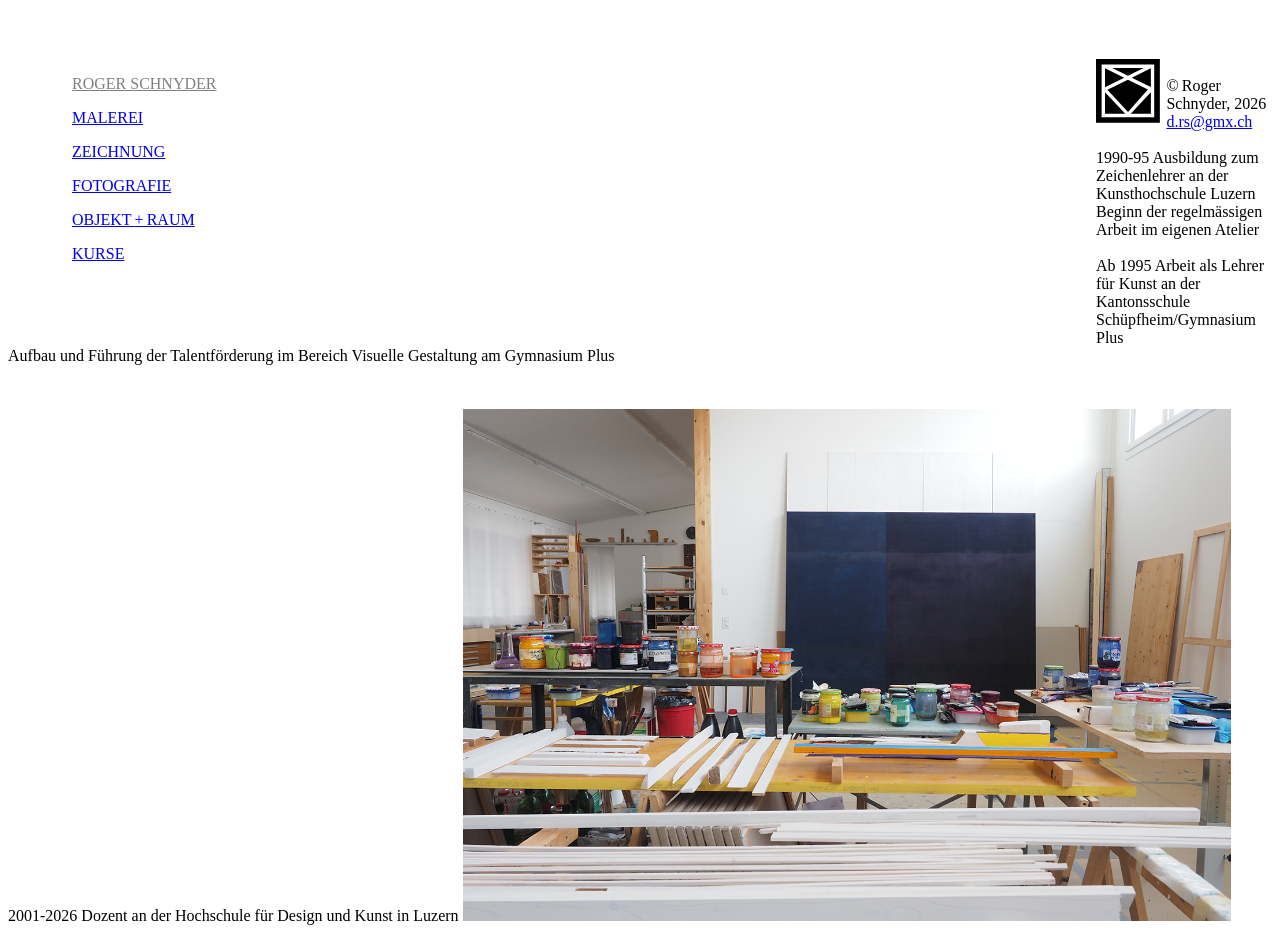
<file: index.html>
<!DOCTYPE html>
<html lang="de">

<head>
    <meta charset="UTF-8">
    <meta name="viewport" content="width=device-width, initial-scale=1.0">
    <link href="https://roger-schnyder.com/css/reset.css" rel="stylesheet" />
    <link href="https://roger-schnyder.com/css/style.css" rel="stylesheet" />
    <script src="https://roger-schnyder.com/js/script.js"></script>
    <link href="https://roger-schnyder.com/favicon.ico"rel="icon">
    <title>Roger Schnyder</title>
    <meta name="description" content="Im Zentrum steht die Faszination für Farbe. Darum seit langem vor allem Malerei, das Ausloten farblicher Erscheinungsmöglichkeiten. Das Erzählerische tritt in den Hintergrund, erscheint latent, getragen von Atmosphäre, Stimmung und farblicher Räumlichkeit.">
</head>

<body style="max-height:fit-content; overflow:scroll; padding-top: 4vmax; padding-left: 2max;">
    <nav class="bignav" display="inline-block" style="min-width:80vw; padding-left:5vw; padding-bottom:5vmax;float:left">
        <p ><a href="https://roger-schnyder.com/index.html" style="color:gray" target="_self ">ROGER SCHNYDER</a></p>
        <p class="sub"><a href="https://roger-schnyder.com/html/malerei.html" target="_self ">MALEREI</a></p>
        <p class="sub"><a href="https://roger-schnyder.com/html/zeichnung.html"target="_self ">ZEICHNUNG</a></p>
        <p class="sub"><a href="https://roger-schnyder.com/html/fotografie.html"target="_self ">FOTOGRAFIE</a></p>
        <p class="sub"><a href="https://roger-schnyder.com/html/objektraum.html"target="_self ">OBJEKT&thinsp;<nobr>+&thinsp;RAUM</nobr></a></p>
        <p class="sub"><a href="https://roger-schnyder.com/html/kurse.html"target="_self ">KURSE</a></p>
    </nav>
<div class="topnav" style="float:left;">
  <!-- Navigation links (hidden by default) -->
  <div id="myLinks" style="display:none;width:40vw;padding-left:5vw;padding-top:clamp(75px,5vmax,5vmax);">
    <p style="inherit"><a href="https://roger-schnyder.com/index.html"style="inherit; color:gray" target="_self ">ROGER SCHNYDER</a></p>
    <p style="inherit"><a href="https://roger-schnyder.com/html/malerei.html"style="inherit" target="_self ">MALEREI</a><br></p>
    <p style="inherit"><a href="https://roger-schnyder.com/html/zeichnung.html"style="inherit" target="_self ">ZEICHNUNG</a><br></p>
    <p style="inherit"><a href="https://roger-schnyder.com/html/fotografie.html"style="inherit" target="_self ">FOTOGRAFIE</a><br></p>
    <p style="inherit"><a href="https://roger-schnyder.com/html/objektraum.html"style="inherit" target="_self ">OBJEKT&thinsp;<nobr>+&thinsp;RAUM</nobr></a><br></p>
    <p style="inherit"><a href="https://roger-schnyder.com/html/kurse.html"style="inherit" target="_self ">KURSE</a>
  </div>
    <!-- "Hamburger menu" / "Bar icon" to toggle the navigation links -->
  <a class="icon" onclick="myFunction()">
    <svg id="logo" xmlns="http://www.w3.org/2000/svg" version="1.1" viewBox="0 0 25 25" preserveAspectRatio="xMinYMin" width="100" height="100" style="width:5.5vw;height:5.5vw;min-width:50px;min-height:50px;">
      <polygon fill="currentColor" points="16.915 3.197 5.771 3.197 11.353 5.988 16.915 3.197"/>
      <polygon fill="currentColor" points="3.197 19.48 10.404 19.48 3.197 11.83 3.197 19.48"/>
      <polygon fill="currentColor" points="11.354 7.33 4.044 10.899 11.364 18.808 18.436 10.872 11.354 7.33"/>
      <polygon fill="currentColor" points="3.197 3.252 3.197 9.996 10.014 6.66 3.197 3.252"/>
      <polygon fill="currentColor" points="19.48 19.48 19.48 11.844 12.328 19.48 19.48 19.48"/>
      <path fill="currentColor" d="M0,0v22.677h22.677V0H0ZM20.68,10.562v10.118H1.997V1.997h18.683v8.535l0,1.97-0,1.981h0Z"/>
      <polygon fill="currentColor" points="19.48 9.95 19.48 3.252 12.693 6.658 19.48 9.95"/>
    </svg>
  </a>
</div>
    <nav class="sidenav">
        <div class="column">
        <br>©&thinsp;Roger Schnyder, 2026
        <a href="mailto:d.rs@gmx.ch">d.rs@gmx.ch</a>
        </div>
    </nav>
    <main id="yes">
        <Im Zentrum steht die Faszination für Farbe. Darum seit langem vor allem Malerei, das Ausloten farblicher Erscheinungsmöglichkeiten. Das Erzählerische tritt in den Hintergrund, erscheint latent, getragen von Atmosphäre, Stimmung und farblicher Räumlichkeit.
        <br><br>
        1990-95 Ausbildung zum Zeichenlehrer an der Kunsthochschule Luzern<br>
        Beginn der regelmässigen Arbeit im eigenen Atelier
        <br><br>
        Ab 1995 Arbeit als Lehrer für Kunst an der Kantonsschule Schüpfheim/Gymnasium Plus<br>
        Aufbau und Führung der Talentförderung im Bereich Visuelle Gestaltung am Gymnasium Plus
        <br><br>
        2001-2026 Dozent an der Hochschule für Design und Kunst in Luzern
        <img src="./images/2026_ATELIER.png" draggable="false" alt="Atelier von Roger Schnyder in Doppleschwand. Weisse Hölzer, tiefdunkelblaue Malerei an weisser Zwischenwand stehend." style="width:60vw; min-width:350px; padding-top:2vmax;"></img>
    </main>
</body>

</html>
</file>
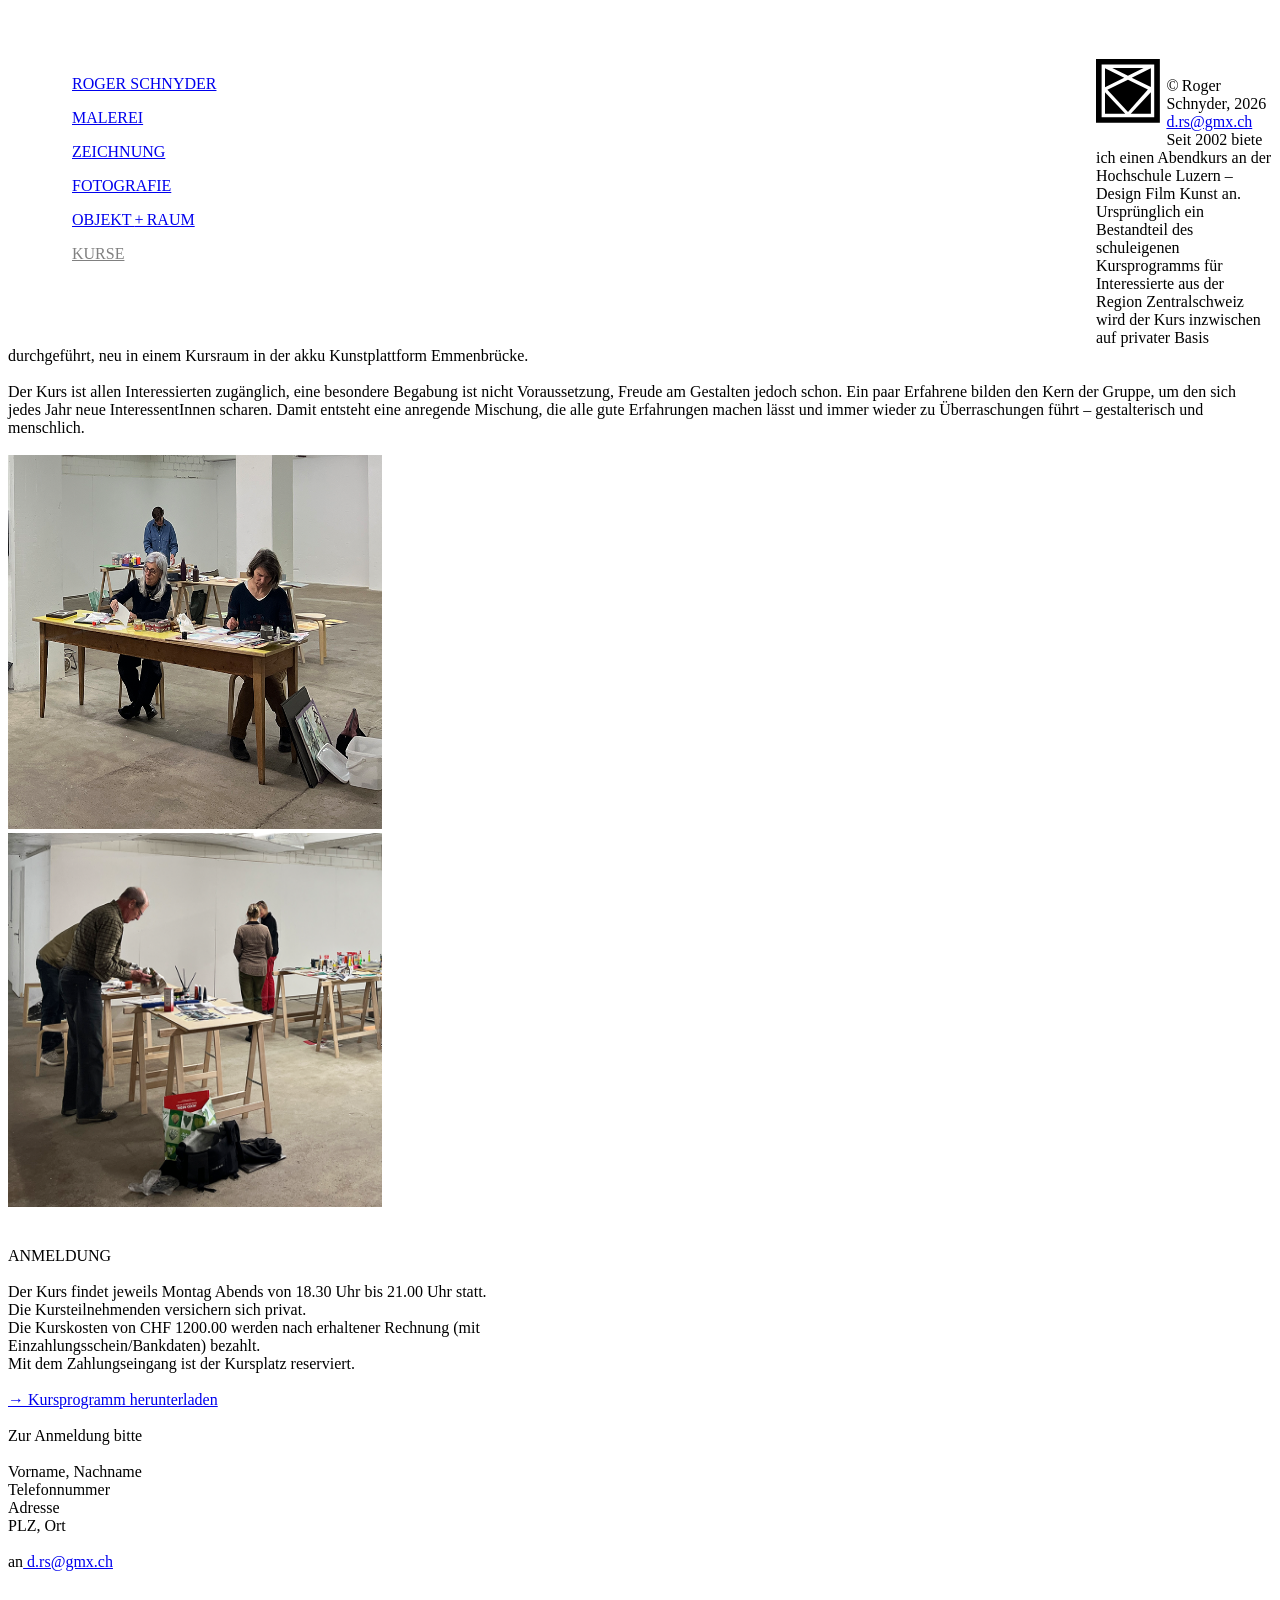
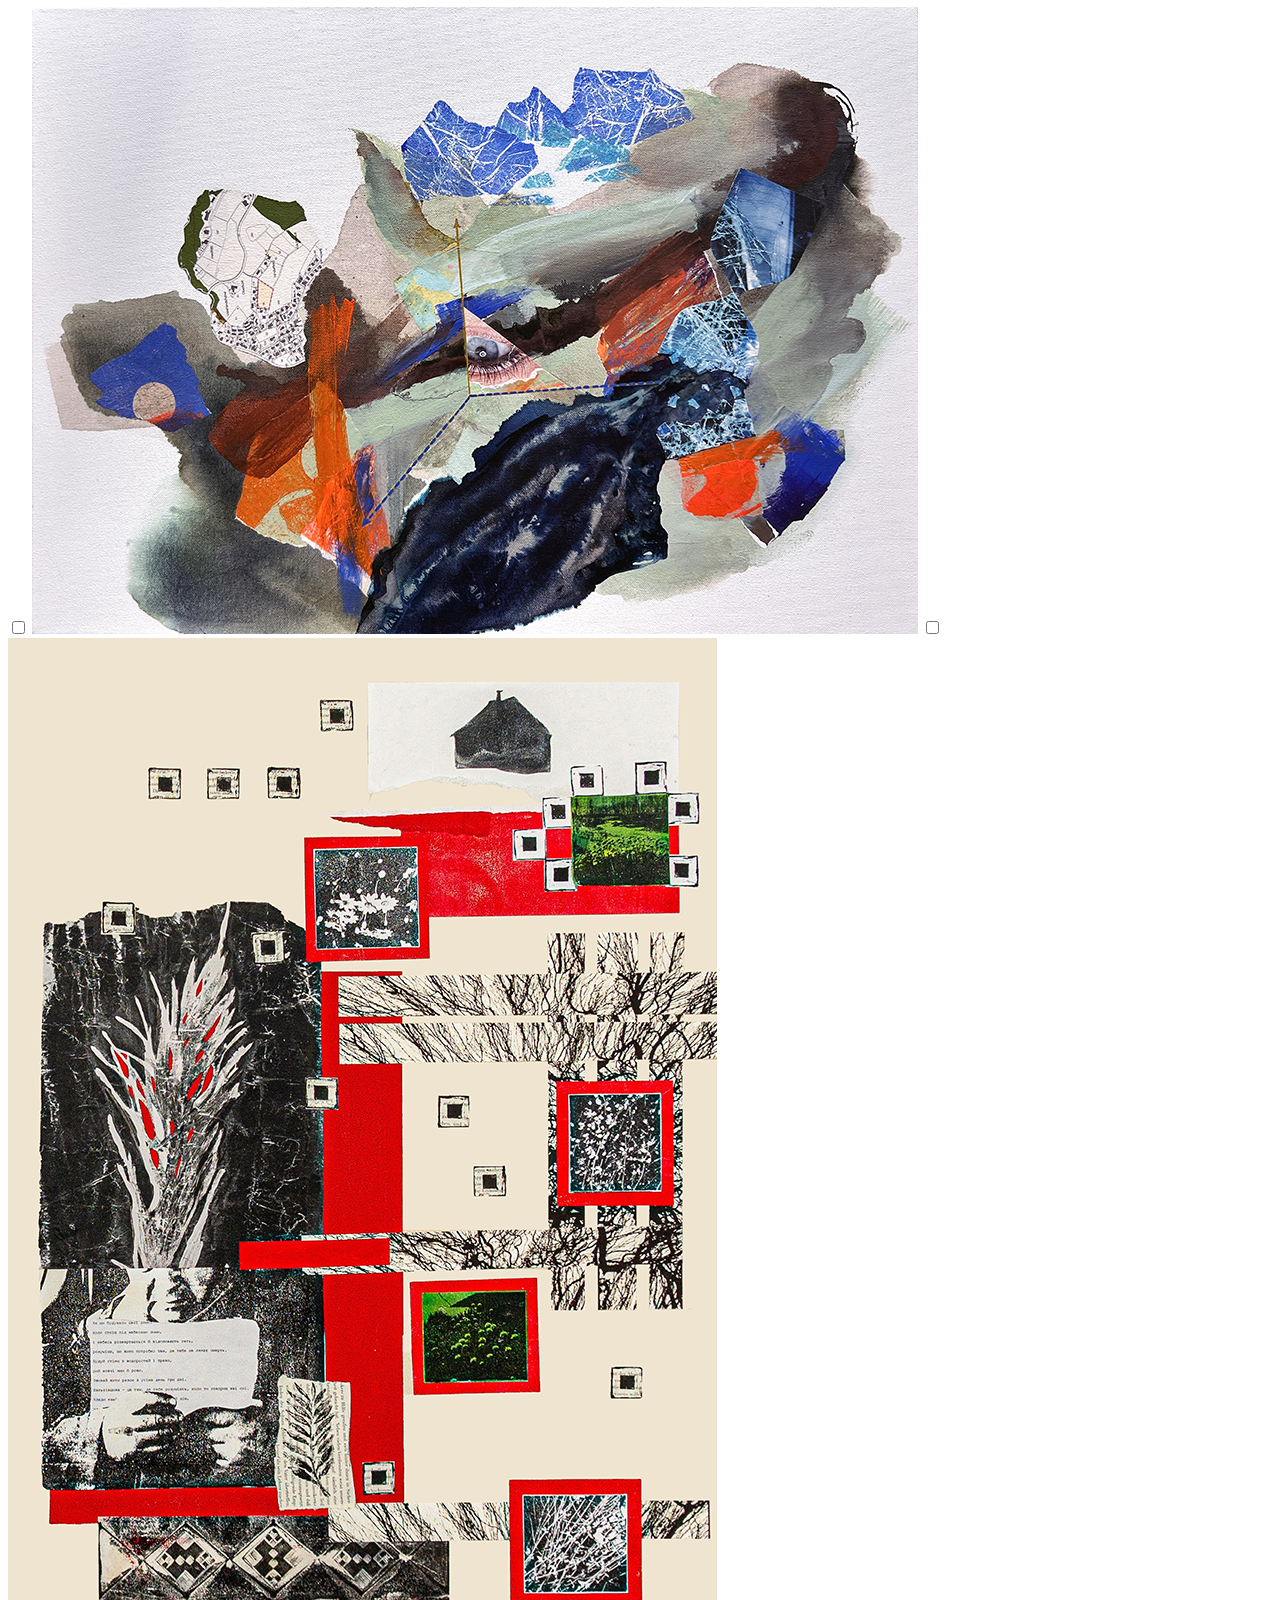
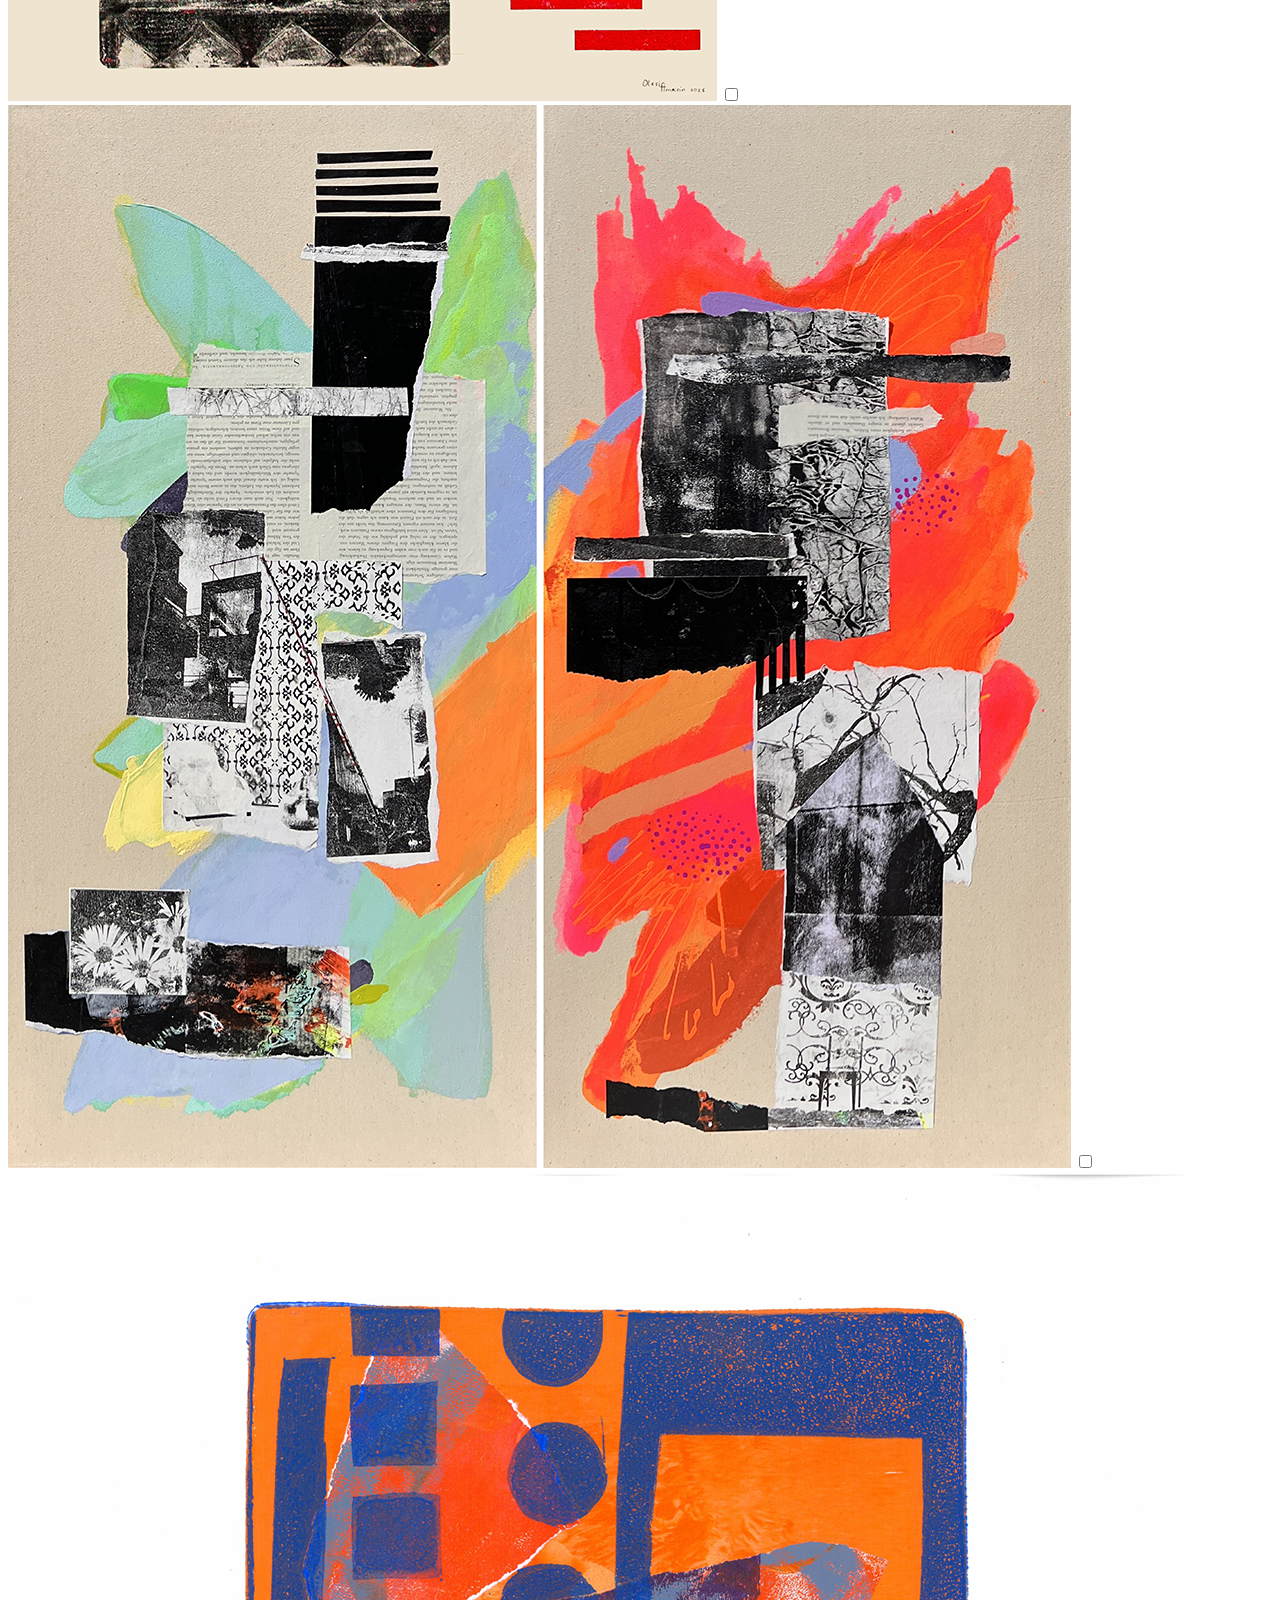
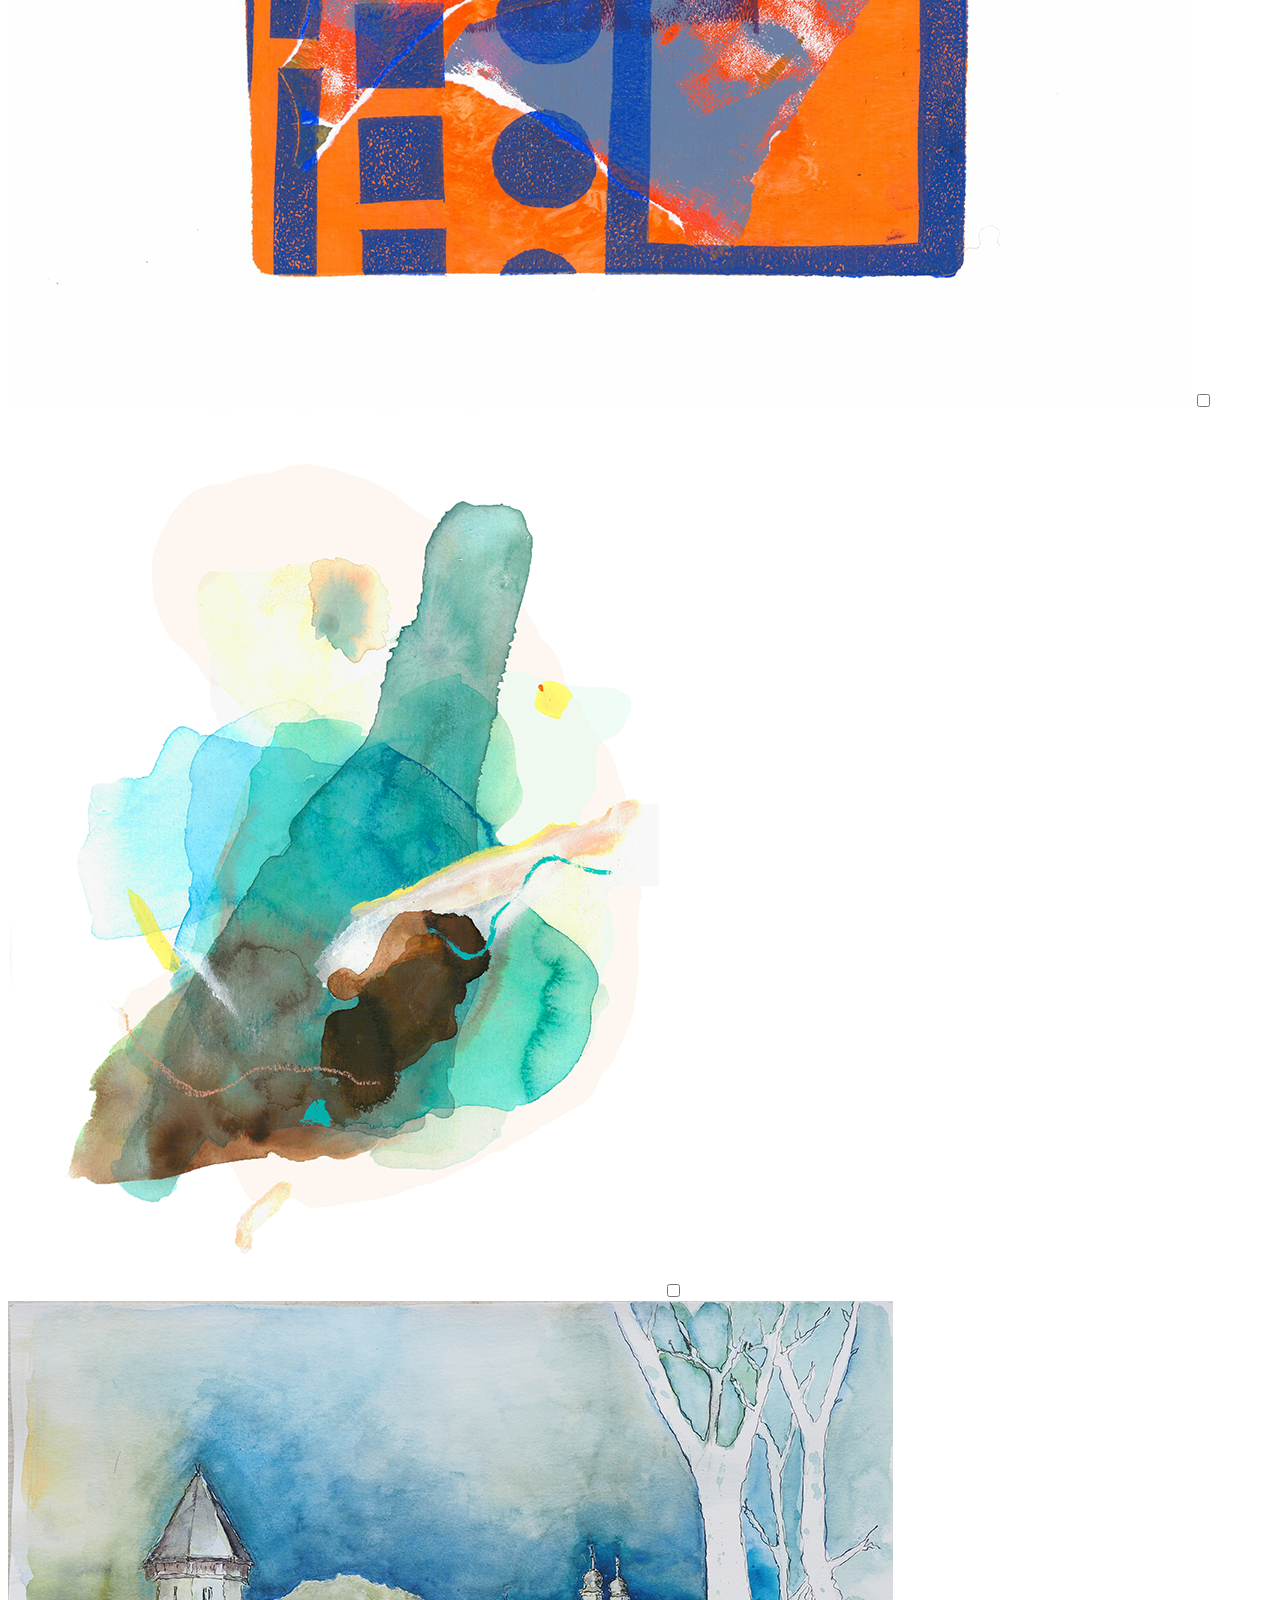
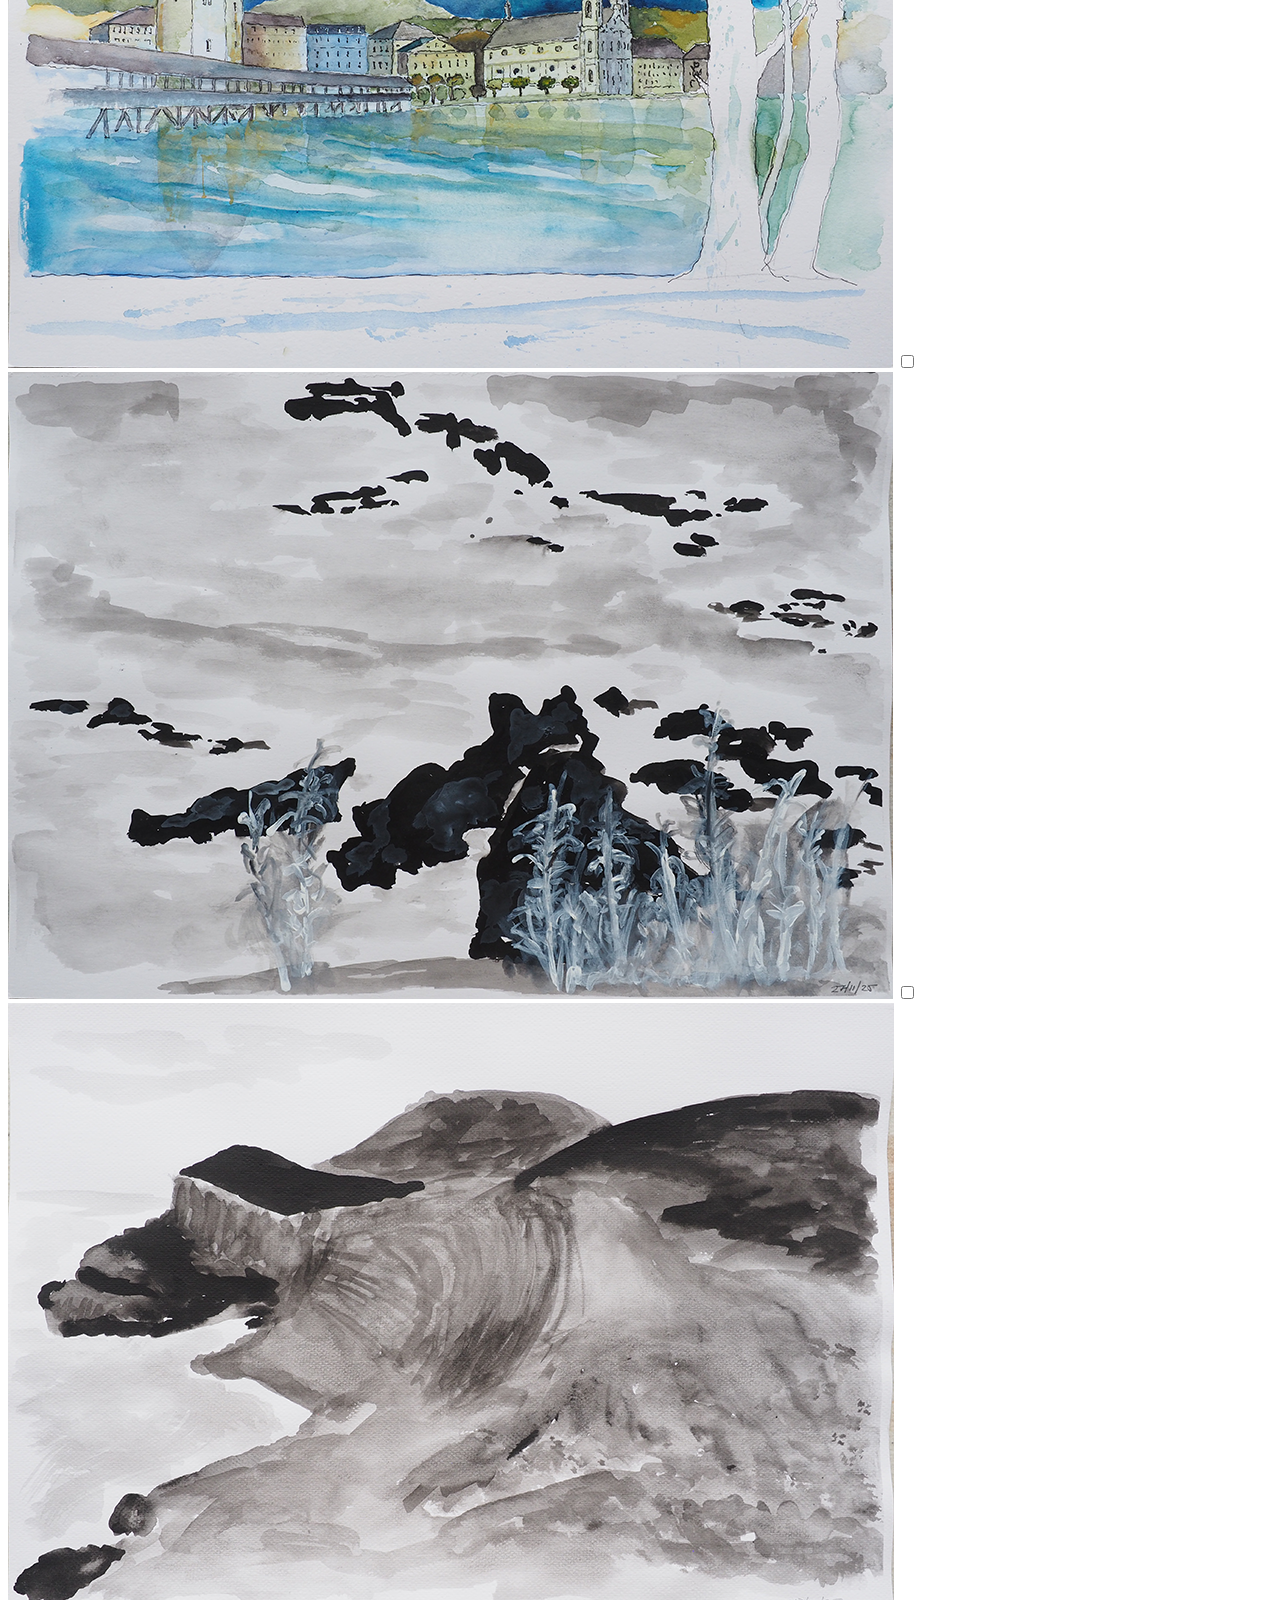
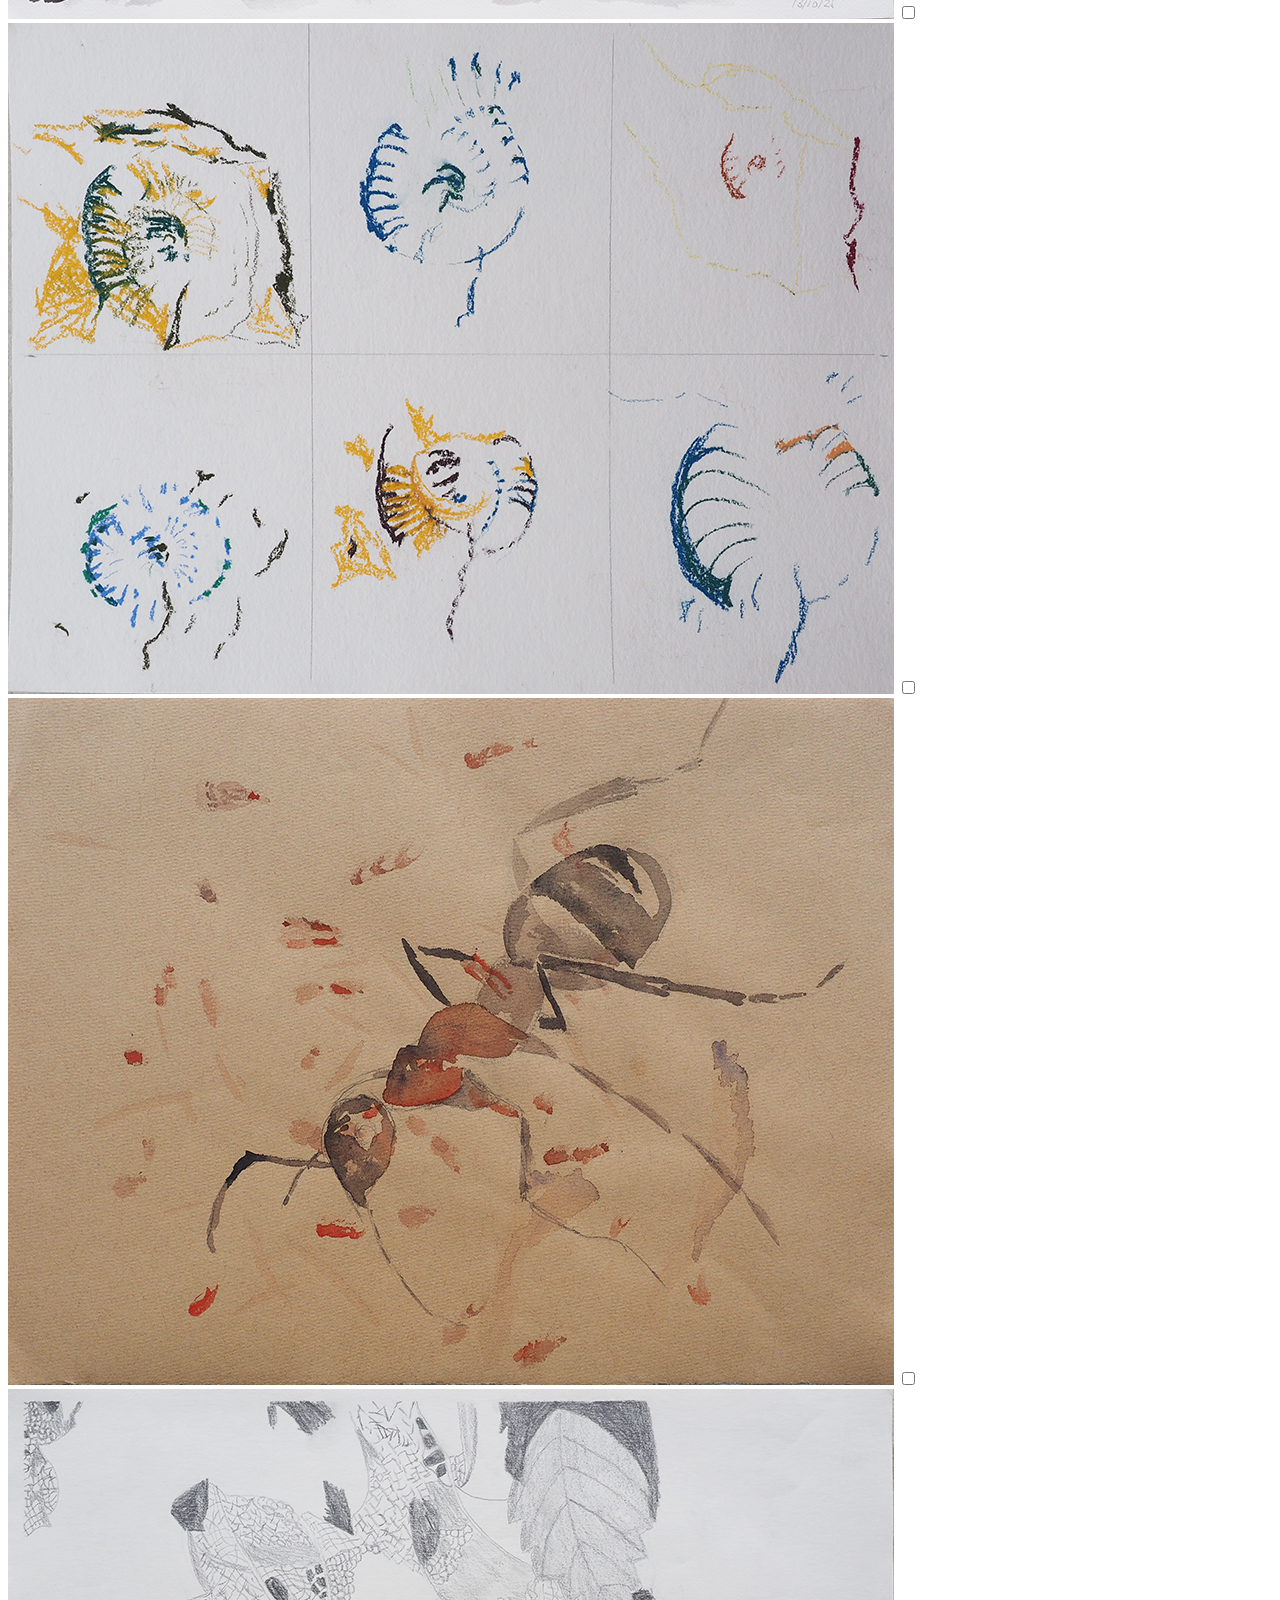
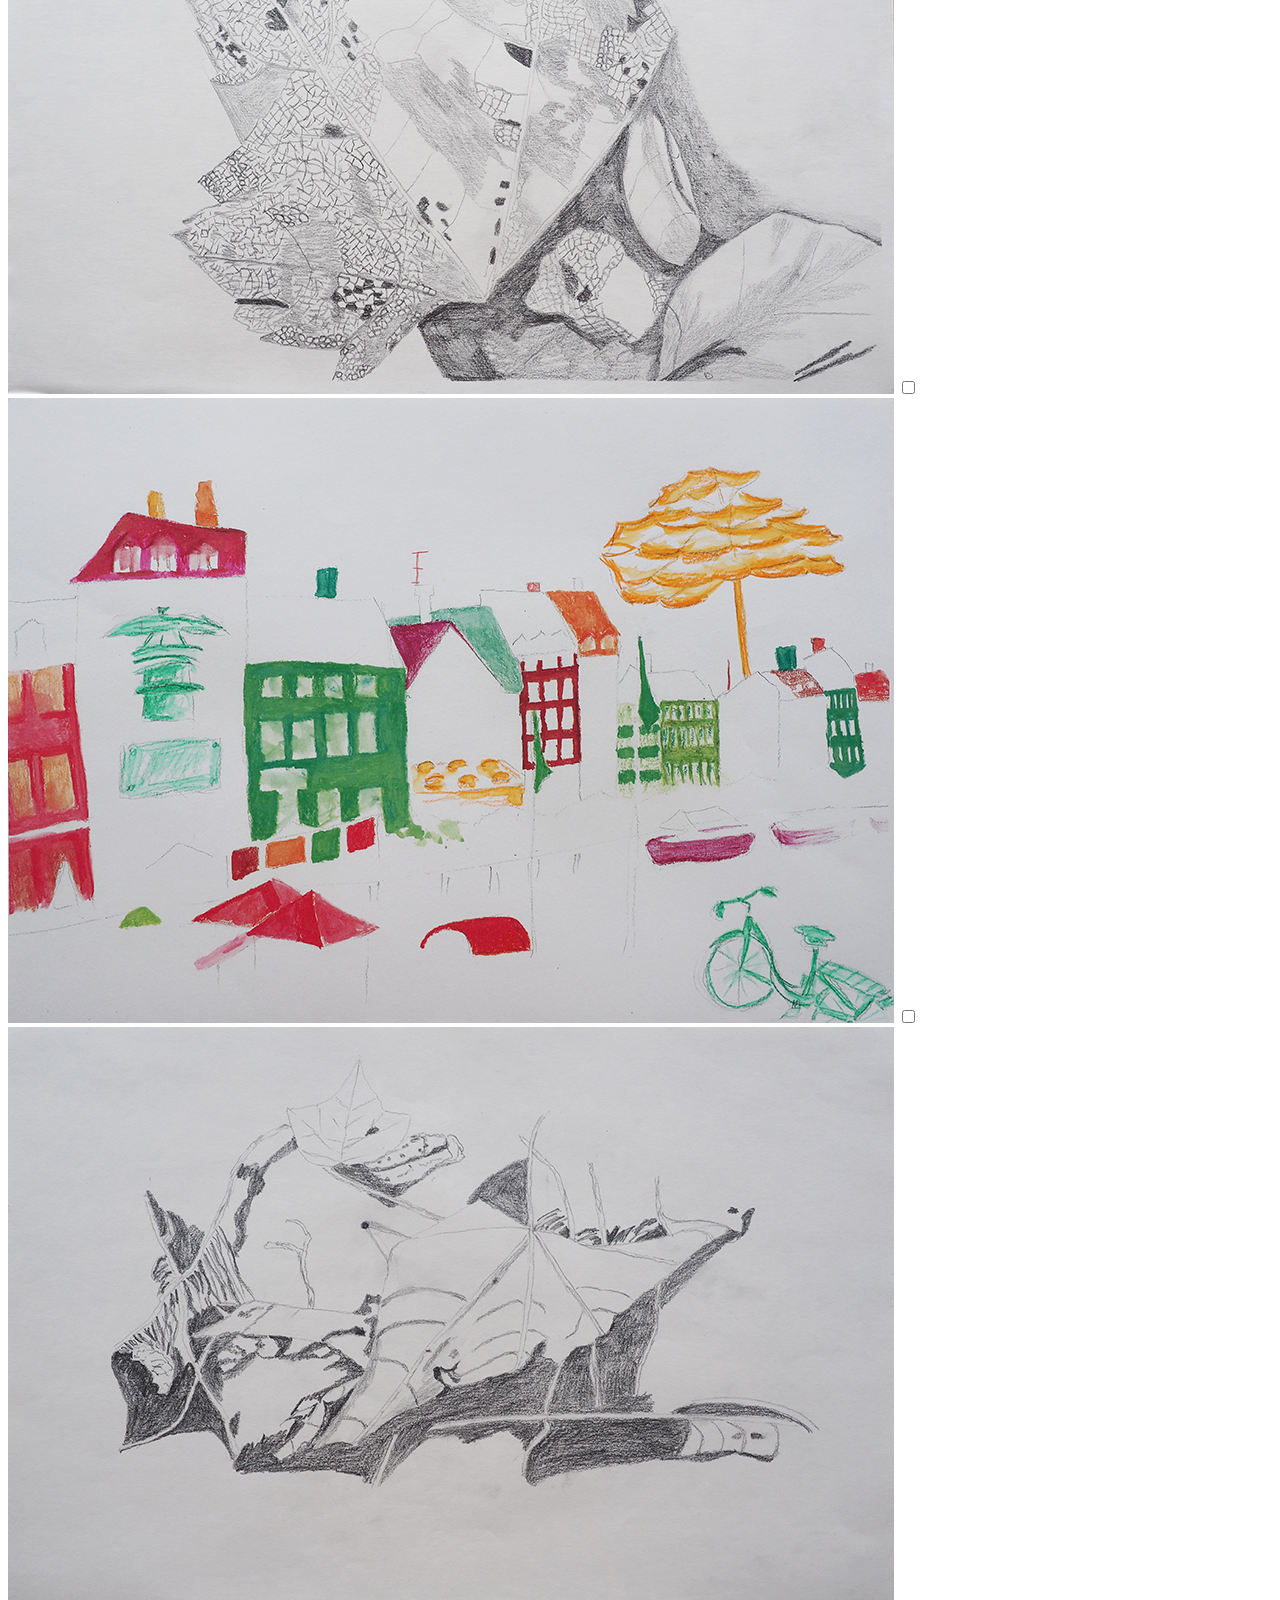
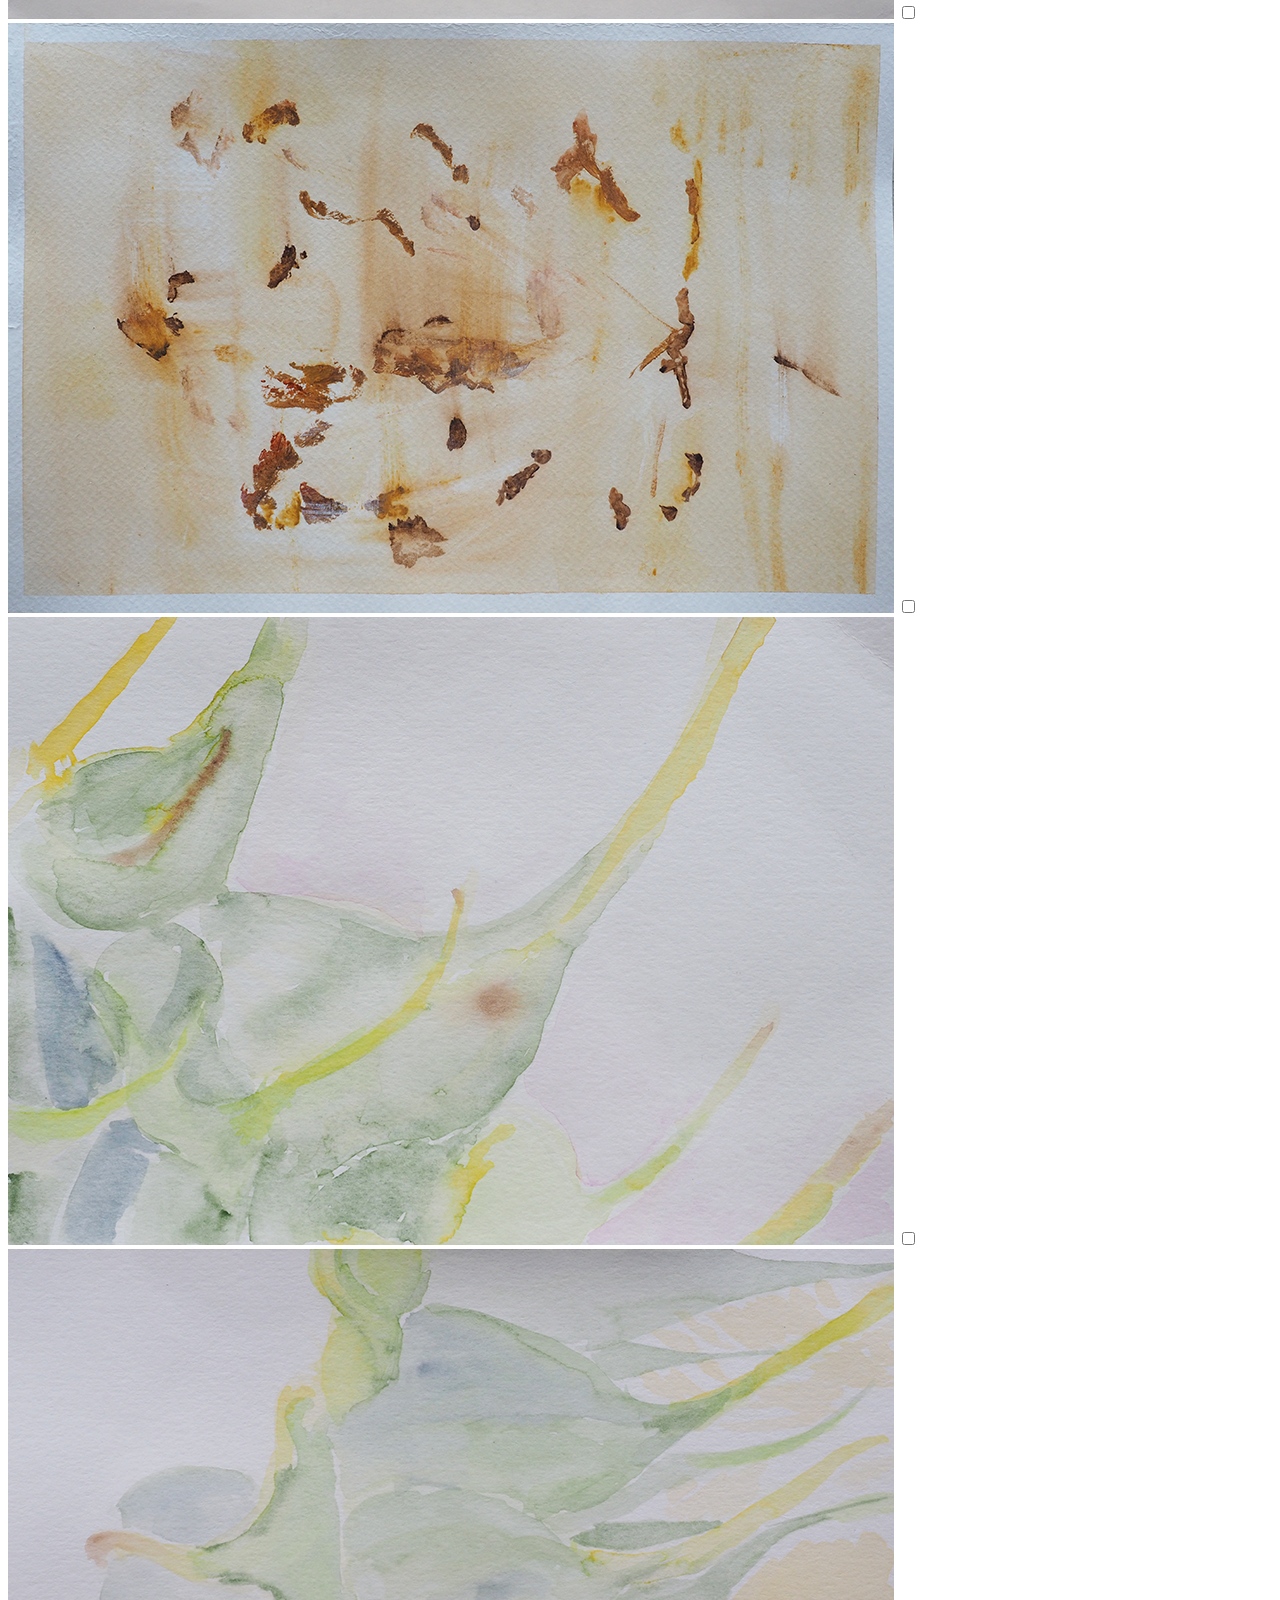
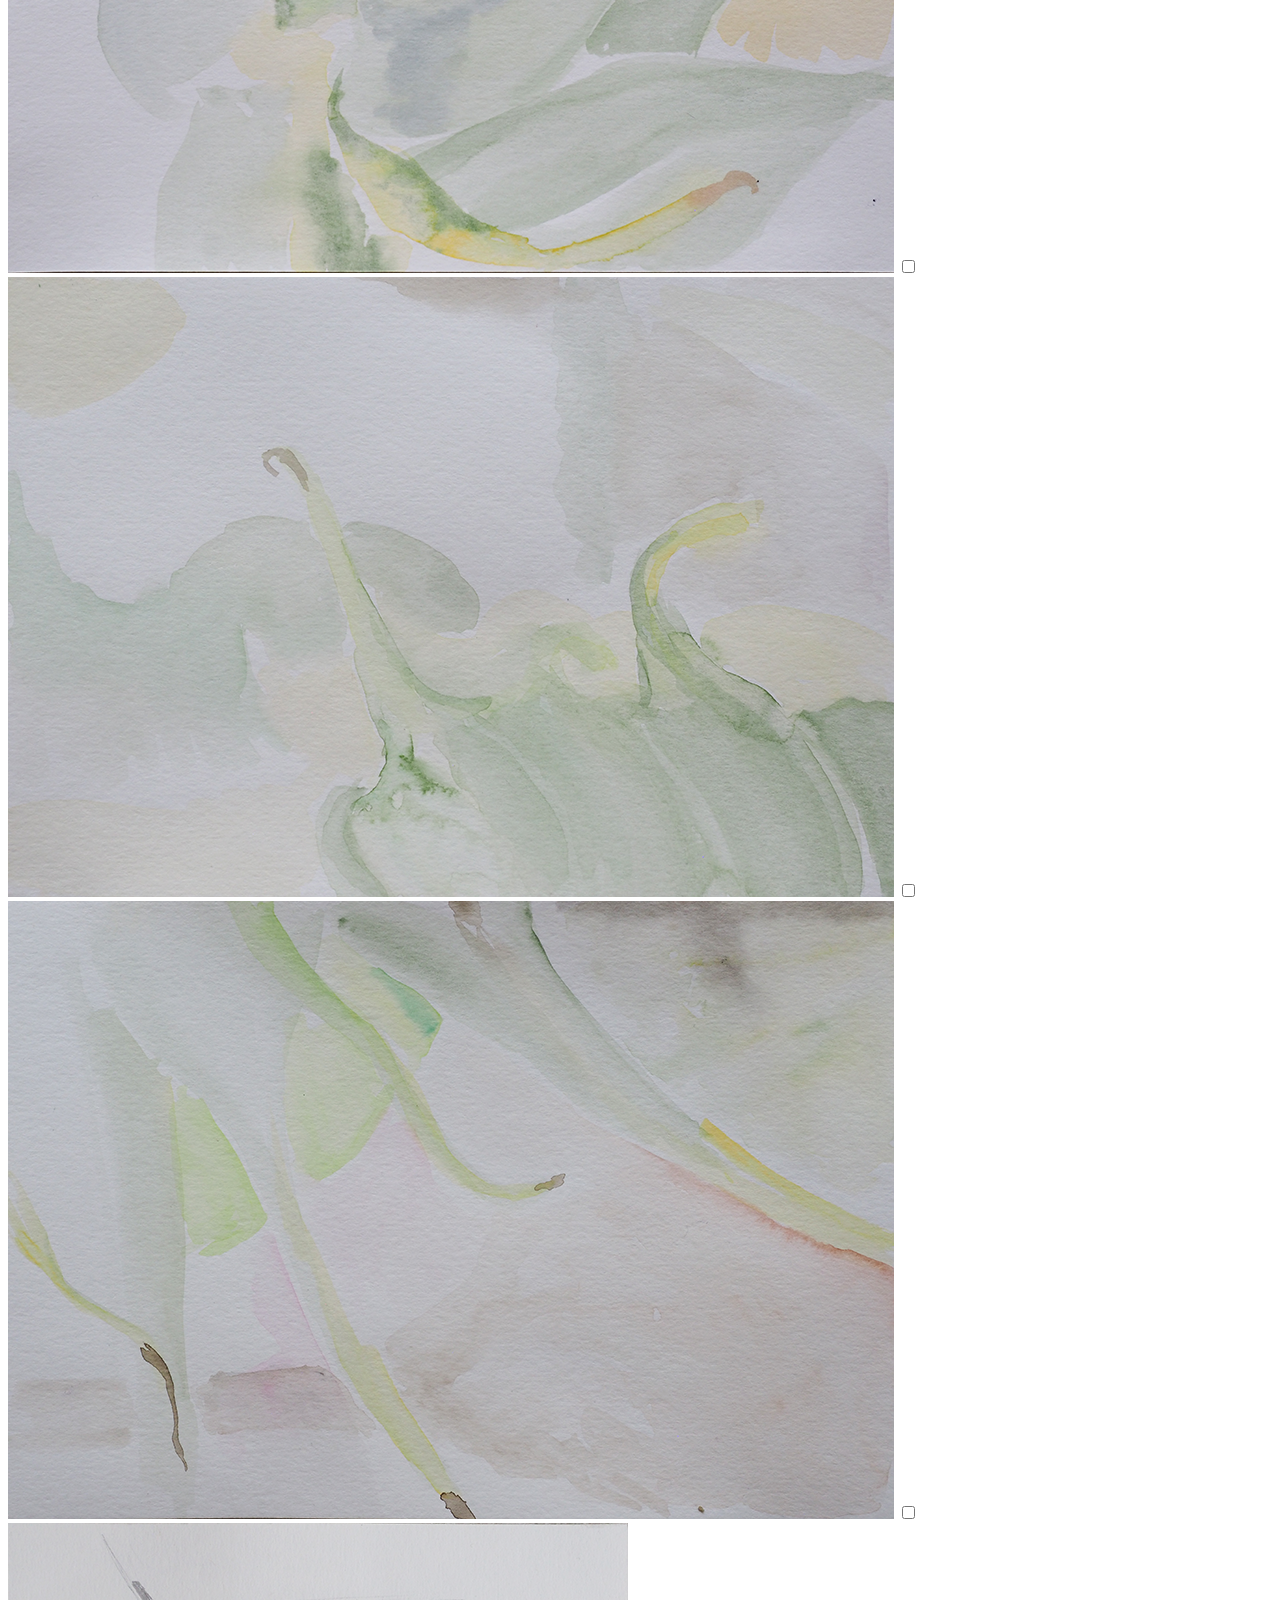
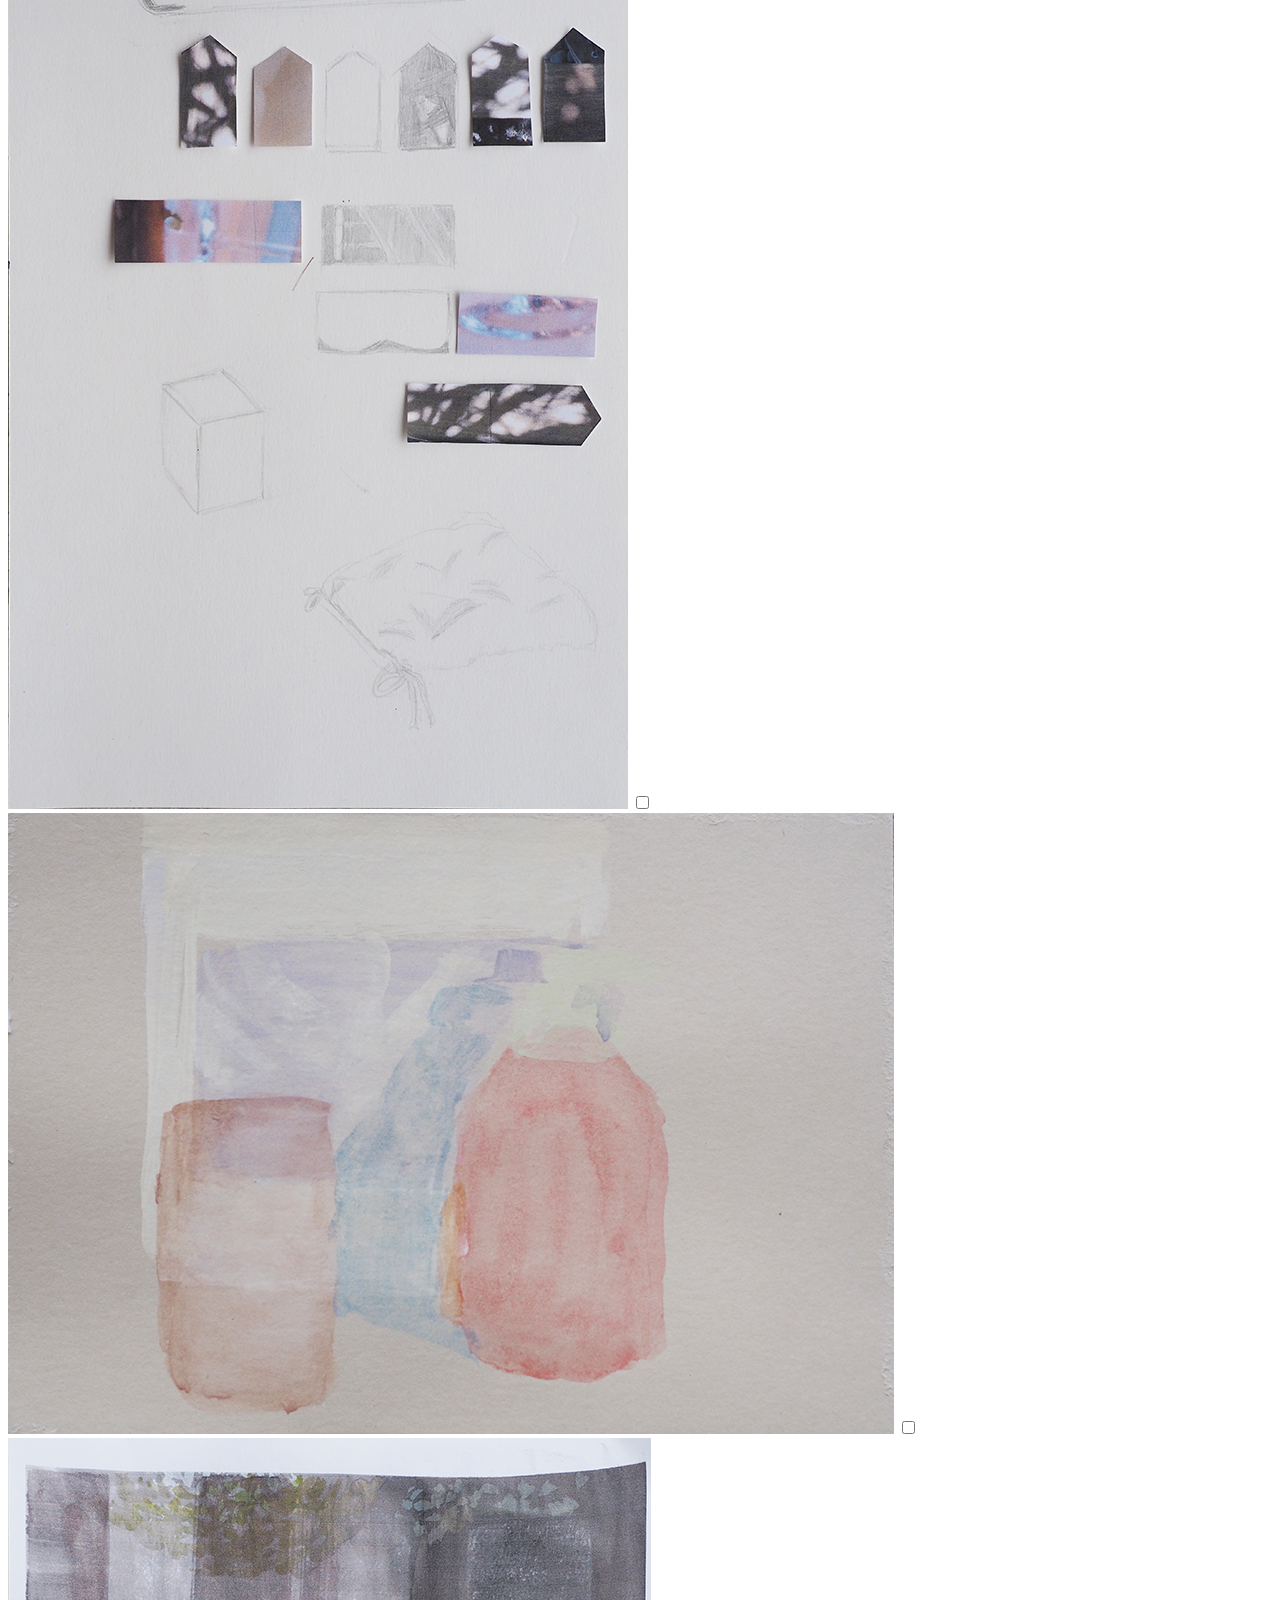
<file: html/kurse.html>
<!DOCTYPE html>
<html lang="de">

<head>
    <meta charset="UTF-8">
    <meta name="viewport" content="width=device-width, initial-scale=1.0">
    <link href="https://roger-schnyder.com/css/reset.css" rel="stylesheet" />
    <link href="https://roger-schnyder.com/css/style.css" rel="stylesheet" />
    <script src="https://roger-schnyder.com/js/script.js"></script>
    <link href="https://roger-schnyder.com/favicon.ico"rel="icon">
    <title>Roger Schnyder | Kurse</title>
    <meta name="description" content="Im Zentrum steht die Faszination für Farbe. Darum seit langem vor allem Malerei, das Ausloten farblicher Erscheinungsmöglichkeiten. Das Erzählerische tritt in den Hintergrund, erscheint latent, getragen von Atmosphäre, Stimmung und farblicher Räumlichkeit.">
    <meta name="robots" content="noimageindex">
</head>

<body style="max-height:fit-content; overflow:scroll; padding-top: 4vmax; padding-left: 2max;">
    <nav class="bignav" display="inline-block" style="min-width:80vw; padding-left:5vw; padding-bottom:5vmax;float:left">
        <p ><a href="https://roger-schnyder.com/index.html"target="_self ">ROGER SCHNYDER</a></p>
        <p class="sub"><a href="https://roger-schnyder.com/html/malerei.html" target="_self ">MALEREI</a></p>
        <p class="sub"><a href="https://roger-schnyder.com/html/zeichnung.html"target="_self ">ZEICHNUNG</a></p>
        <p class="sub"><a href="https://roger-schnyder.com/html/fotografie.html"target="_self ">FOTOGRAFIE</a></p>
        <p class="sub"><a href="https://roger-schnyder.com/html/objektraum.html"target="_self ">OBJEKT&thinsp;<nobr>+&thinsp;RAUM</nobr></a></p>
        <p class="sub"><a href="https://roger-schnyder.com/html/kurse.html" style="color:gray" target="_self ">KURSE</a></p>
    </nav>
<div class="topnav" style="float:left;">
  <!-- Navigation links (hidden by default) -->
  <div id="myLinks" style="display:none;width:40vw;padding-left:5vw;padding-top:clamp(75px,5vmax,5vmax);@media (prefers-color-scheme: dark) { color:gainsboro; } @media (prefers-color-scheme: light) {color:black}">
    <p style="inherit"><a href="https://roger-schnyder.com/index.html"style="inherit" target="_self ">ROGER SCHNYDER</a></p>
    <p style="inherit"><a href="https://roger-schnyder.com/html/malerei.html"style="inherit" target="_self ">MALEREI</a><br></p>
    <p style="inherit"><a href="https://roger-schnyder.com/html/zeichnung.html"style="inherit" target="_self ">ZEICHNUNG</a><br></p>
    <p style="inherit"><a href="https://roger-schnyder.com/html/fotografie.html"style="inherit" target="_self ">FOTOGRAFIE</a><br></p>
    <p style="inherit"><a href="https://roger-schnyder.com/html/objektraum.html"style="inherit" target="_self ">OBJEKT&thinsp;<nobr>+&thinsp;RAUM</nobr></a><br></p>
    <p style="inherit"><a href="https://roger-schnyder.com/html/kurse.html"style="inherit; color:gray" target="_self ">KURSE</a>
  </div>
    <!-- "Hamburger menu" / "Bar icon" to toggle the navigation links -->
  <a class="icon" onclick="myFunction()">
    <svg id="logo" xmlns="http://www.w3.org/2000/svg" version="1.1" viewBox="0 0 25 25" preserveAspectRatio="xMinYMin" width="100" height="100" style="width:5.5vw;height:5.5vw;min-width:50px;min-height:50px;@media (prefers-color-scheme: dark) { color:gainsboro; } @media (prefers-color-scheme: light) {color:black};">
      <polygon fill="currentColor" points="16.915 3.197 5.771 3.197 11.353 5.988 16.915 3.197"/>
      <polygon fill="currentColor" points="3.197 19.48 10.404 19.48 3.197 11.83 3.197 19.48"/>
      <polygon fill="currentColor" points="11.354 7.33 4.044 10.899 11.364 18.808 18.436 10.872 11.354 7.33"/>
      <polygon fill="currentColor" points="3.197 3.252 3.197 9.996 10.014 6.66 3.197 3.252"/>
      <polygon fill="currentColor" points="19.48 19.48 19.48 11.844 12.328 19.48 19.48 19.48"/>
      <path fill="currentColor" d="M0,0v22.677h22.677V0H0ZM20.68,10.562v10.118H1.997V1.997h18.683v8.535l0,1.97-0,1.981h0Z"/>
      <polygon fill="currentColor" points="19.48 9.95 19.48 3.252 12.693 6.658 19.48 9.95"/>
    </svg>
  </a>
</div>
    <nav class="sidenav">
        <div class="column">
        <br>©&thinsp;Roger Schnyder, 2026
        <a href="mailto:d.rs@gmx.ch">d.rs@gmx.ch</a>
        </div>
    </nav>
    <main id="yes">
        Seit 2002 biete ich einen Abendkurs an der Hochschule Luzern – Design Film Kunst an. Ursprünglich ein Bestandteil des schuleigenen Kursprogramms für Interessierte aus der Region Zentralschweiz wird der Kurs inzwischen auf privater Basis durchgeführt, neu in einem Kursraum in der akku Kunstplattform Emmenbrücke.<br><br>
        Der Kurs ist allen Interessierten zugänglich, eine besondere Begabung ist nicht Voraussetzung, Freude am Gestalten jedoch schon. Ein paar Erfahrene bilden den Kern der Gruppe, um den sich jedes Jahr neue InteressentInnen scharen. Damit entsteht eine anregende Mischung, die alle gute Erfahrungen machen lässt und immer wieder zu Überraschungen führt – gestalterisch und menschlich.<br><br>

        <div class="grid" style="width:60vw; padding-bottom:4vh;">
            <div class="column" style="min-width:100px">
            <img class="bild three" draggable="false" style="width:29.2vw; height:29.2vw;cursor:default" src="../images/kurse/Kurse/A-SITUATION_1.png"></img>
            </div>
            <div class="column" style="min-width:100px">
            <img class="bild three" draggable="false" style="width:29.2vw; height:29.2vw; padding:0; cursor:default" src="../images/kurse/Kurse/A-SITUATION_2.png"></img>
            </div>
        </div>
        <div style="width:40vw;min-width:275px;">ANMELDUNG<br>
        <br>Der Kurs findet jeweils Montag Abends von 18.30 Uhr bis 21.00 Uhr statt.
        <br>Die Kursteilnehmenden versichern sich privat.​
        <br>Die Kurskosten von CHF 1200.00 werden nach erhaltener Rechnung (mit Einzahlungs&shy;schein/Bankdaten) bezahlt.
        <br>Mit dem Zahlungseingang ist der Kursplatz reserviert.<br><br>
        <a href="https://roger-schnyder.com/infoblatt_TN_26:27.pdf" download style="display:flex;">→ Kursprogramm herunterladen</a>
        <br>Zur Anmeldung bitte<br><br>
        <div style="width:auto;overflow:hidden;-webkit-user-select:text;">Vorname, Nachname<br>
        Telefonnummer<br>
        Adresse<br>
        PLZ, Ort</div>
        <br>an<a href="mailto:d.rs@gmx.ch" style="display:inline;width:5vw"> d.rs@gmx.ch</a></div></div><br><br>
        <div class="row">
            <input type="checkbox" id="bild28"/>
            <label class="btn" for="bild28">
                <img class="bild four beispiel" draggable="false" style="cursor:default" src="../images/kurse/Kurse/collage_1.png"></img></label>
            <input type="checkbox" id="bild29"/>
            <label class="btn" for="bild29">
                <img class="bild four beispiel" draggable="false" style="cursor:default" src="../images/kurse/Kurse/druck_1.png"></img></label>
            <input type="checkbox" id="bild30"/>
            <label class="btn" for="bild30">
                <img class="bild four beispiel" draggable="false" style="cursor:default" src="../images/kurse/Kurse/druck_2.png"></img></label>
            <input type="checkbox" id="bild31"/>
            <label class="btn" for="bild31">
                <img class="bild four beispiel" draggable="false" style="cursor:default" src="../images/kurse/Kurse/druck_3.png"></img></label>
            <input type="checkbox" id="bild32"/>
            <label class="btn" for="bild32">
                <img class="bild four beispiel" draggable="false" style="cursor:default" src="../images/kurse/Kurse/malerei_1.png"></img></label>
            <input type="checkbox" id="bild1"/>
            <label class="btn" for="bild1">
                <img class="bild four beispiel" draggable="false" style="cursor:default" src="../images/kurse/Kurse/A1_.png"></img></label>
            <input type="checkbox" id="bild2"/>
            <label class="btn" for="bild2">
                <img class="bild four beispiel" draggable="false" style="cursor:default" src="../images/kurse/Kurse/A2.png"></img></label>
                <input type="checkbox" id="bild3"/>
            <label class="btn" for="bild3">
                <img class="bild four beispiel" draggable="false" style="cursor:default" src="../images/kurse/Kurse/A3.png"></img></label>
                <input type="checkbox" id="bild4"/>
            <label class="btn" for="bild4">
                <img class="bild four beispiel" draggable="false" style="cursor:default" src="../images/kurse/Kurse/A4.png"></img></label>
                <input type="checkbox" id="bild5"/>
            <label class="btn" for="bild5">
                <img class="bild four beispiel" draggable="false" style="cursor:default" src="../images/kurse/Kurse/A5.png"></img></label>
                <input type="checkbox" id="bild6"/>
            <label class="btn" for="bild6">
                <img class="bild four beispiel" draggable="false" style="cursor:default" src="../images/kurse/Kurse/A7.png"></img></label>
                <input type="checkbox" id="bild7"/>
            <label class="btn" for="bild7">
                <img class="bild four beispiel" draggable="false" style="cursor:default" src="../images/kurse/Kurse/A9.png"></img></label>
                <input type="checkbox" id="bild8"/>
            <label class="btn" for="bild8">
                <img class="bild four beispiel" draggable="false" style="cursor:default" src="../images/kurse/Kurse/A10.png"></img></label>
                <input type="checkbox" id="bild9"/>
            <label class="btn" for="bild9">
                <img class="bild four beispiel" draggable="false" style="cursor:default" src="../images/kurse/Kurse/A11.png"></img></label>
                <input type="checkbox" id="bild10"/>
            <label class="btn" for="bild10">
                <img class="bild four beispiel" draggable="false" style="cursor:default" src="../images/kurse/Kurse/A13.png"></img></label>
                <input type="checkbox" id="bild11"/>
            <label class="btn" for="bild11">
                <img class="bild four beispiel" draggable="false" style="cursor:default" src="../images/kurse/Kurse/A14.png"></img></label>
                <input type="checkbox" id="bild12"/>
            <label class="btn" for="bild12">
                <img class="bild four beispiel" draggable="false" style="cursor:default" src="../images/kurse/Kurse/A15.png"></img></label>
                <input type="checkbox" id="bild13"/>
            <label class="btn" for="bild13">
                <img class="bild four beispiel" draggable="false" style="cursor:default" src="../images/kurse/Kurse/A16.png"></img></label>
                <input type="checkbox" id="bild14"/>
            <label class="btn" for="bild14">
                <img class="bild four beispiel" draggable="false" style="cursor:default" src="../images/kurse/Kurse/A21.png"></img></label>
                <input type="checkbox" id="bild15"/>
            <label class="btn" for="bild15">
                <img class="bild four beispiel" draggable="false" style="cursor:default" src="../images/kurse/Kurse/A22.png"></img></label>
                <input type="checkbox" id="bild16"/>
            <label class="btn" for="bild16">
                <img class="bild four beispiel" draggable="false" style="cursor:default" src="../images/kurse/Kurse/A24.png"></img></label>
                <input type="checkbox" id="bild17"/>
            <label class="btn" for="bild17">
                <img class="bild four beispiel" draggable="false" style="cursor:default" src="../images/kurse/Kurse/A27.png"></img></label>
                <input type="checkbox" id="bild18"/>
            <label class="btn" for="bild18">
                <img class="bild four beispiel" draggable="false" style="cursor:default" src="../images/kurse/Kurse/A28.png"></img></label>
                <input type="checkbox" id="bild19"/>
            <label class="btn" for="bild19">
                <img class="bild four beispiel" draggable="false" style="cursor:default" src="../images/kurse/Kurse/A29.png"></img></label>
                <input type="checkbox" id="bild20"/>
            <label class="btn" for="bild20">
                <img class="bild four beispiel" draggable="false" style="cursor:default" src="../images/kurse/Kurse/A30.png"></img></label>
                <input type="checkbox" id="bild21"/>
            <label class="btn" for="bild21">
                <img class="bild four beispiel" draggable="false" style="cursor:default" src="../images/kurse/Kurse/A31.png"></img></label>
                <input type="checkbox" id="bild22"/>
            <label class="btn" for="bild22">
                <img class="bild four beispiel" draggable="false" style="cursor:default" src="../images/kurse/Kurse/A32.png"></img></label>
                <input type="checkbox" id="bild23"/>
            <label class="btn" for="bild23">
                <img class="bild four beispiel" draggable="false" style="cursor:default" src="../images/kurse/Kurse/A33.png"></img></label>
                <input type="checkbox" id="bild24"/>
            <label class="btn" for="bild24">
                <img class="bild four beispiel" draggable="false" style="cursor:default" src="../images/kurse/Kurse/A34.png"></img></label>
                <input type="checkbox" id="bild25"/>
            <label class="btn" for="bild25">
                <img class="bild four beispiel" draggable="false" style="cursor:default" src="../images/kurse/Kurse/A35.png"></img></label>
                <input type="checkbox" id="bild26"/>
            <label class="btn" for="bild26">
                <img class="bild four beispiel" draggable="false" style="cursor:default" src="../images/kurse/Kurse/A36.png"></img></label>
                <input type="checkbox" id="bild27"/>
            <label class="btn" for="bild27">
                <img class="bild four beispiel" draggable="false" style="cursor:default" src="../images/kurse/Kurse/A37.png"></img></label>
            </div>
        <div class="grid" style="width:60vw; padding-bottom:4vh;">
            <div class="column" style="min-width:100px">
            <img class="bild three" draggable="false" style="width:29.2vw; height:29.2vw; padding:0; cursor:default" src="../images/kurse/Kurse/TISCH_3.png"></img>
            </div>
            <div class="column" style="min-width:100px">
            <img class="bild three" draggable="false" style="width:29.2vw; height:29.2vw; padding:0; cursor:default" src="../images/kurse/Kurse/TISCH_4.png"></img>
            </div>
        </div>
    </main>
</body>
</html>
</file>
